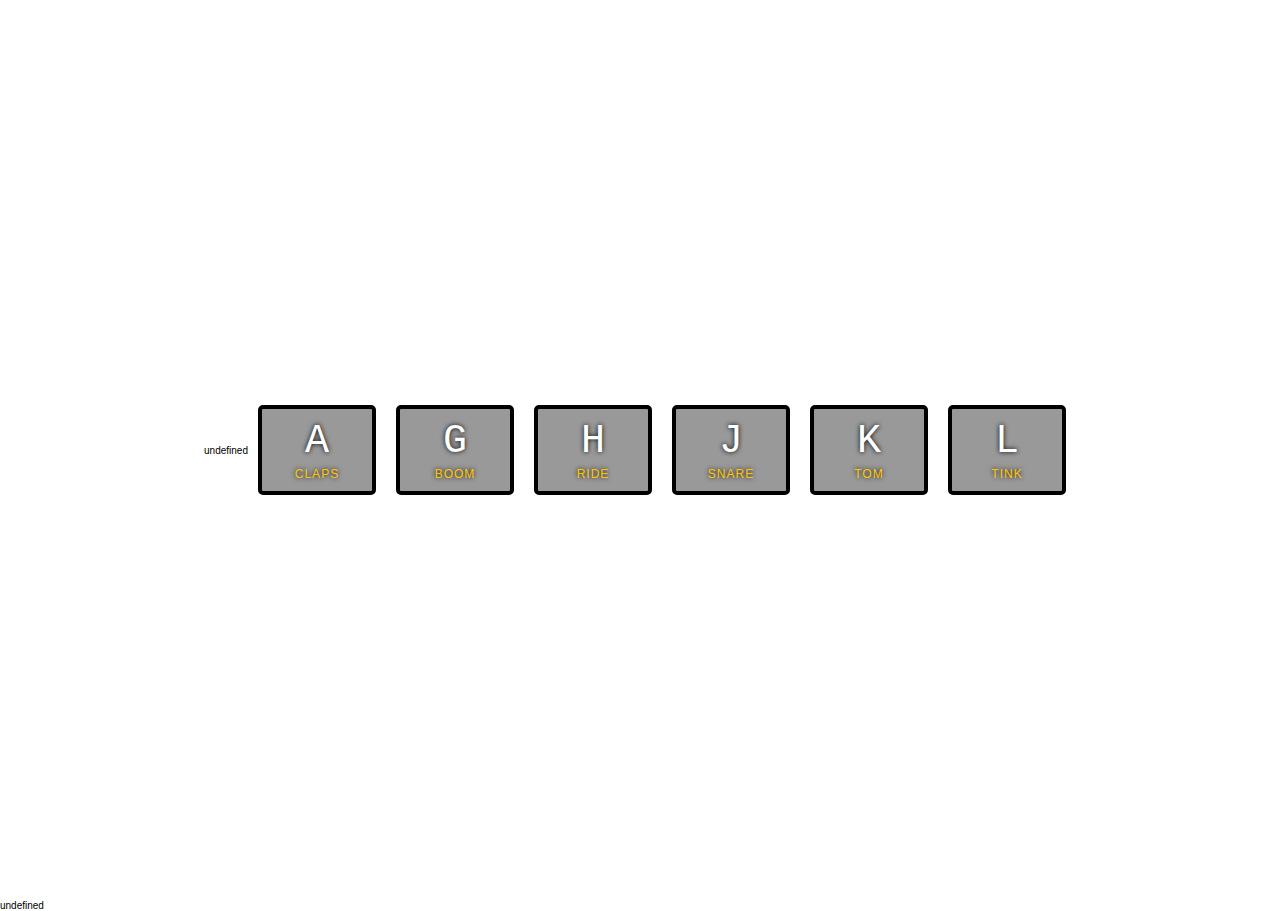
<file: 1-JavaScript Drum/index.html>
<!DOCTYPE html>
<html lang="en">
  <head>
    <meta charset="UTF-8">
    <title>JS Drum Kit</title>
    <!-- link ti app stylesheet -->
    <link rel="stylesheet" href="css/styles.css">
  </head>
  <body>

    <div id="keys" class="keys"></div>
    <div id="audio"></div>

    <!-- link ti app JavaScript file -->
    <script src="js/app.js"></script>
  </body>
</html>
</file>
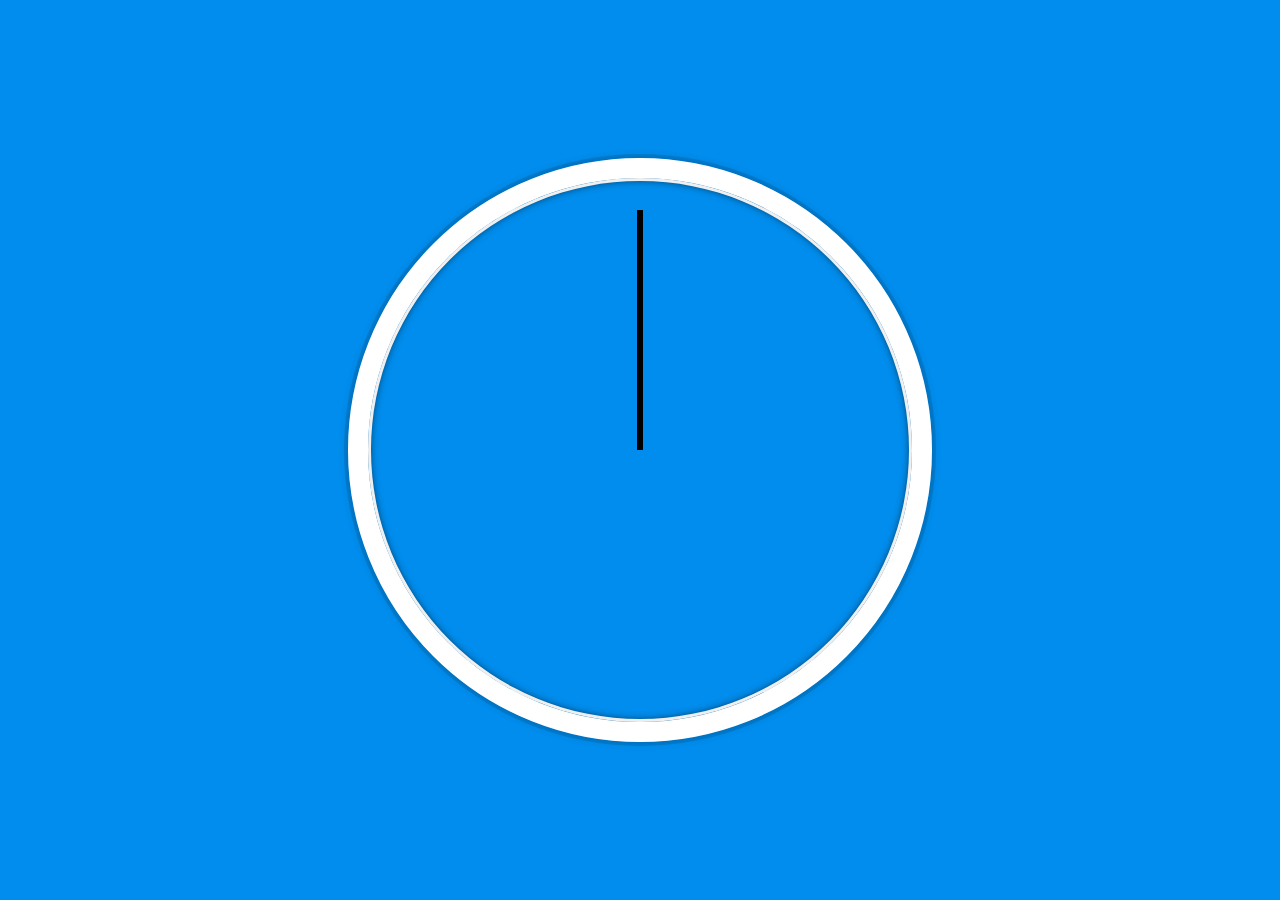
<file: 2-Js and css clock/index.html>
<!DOCTYPE html>
<html>
  <head>
    <meta charset="utf-8">
    <title>Clock</title>
    <link rel="stylesheet" href="css/styles.css">
  </head>
  <body>

    <div class="clock">
      <div class="clock-face">
        <div class="hand hour-hand"></div>
        <div class="hand min-hand"></div>
        <div class="hand second-hand"></div>
      </div>
    </div>

    <script src="js/app.js"></script>
  </body>
</html>
</file>
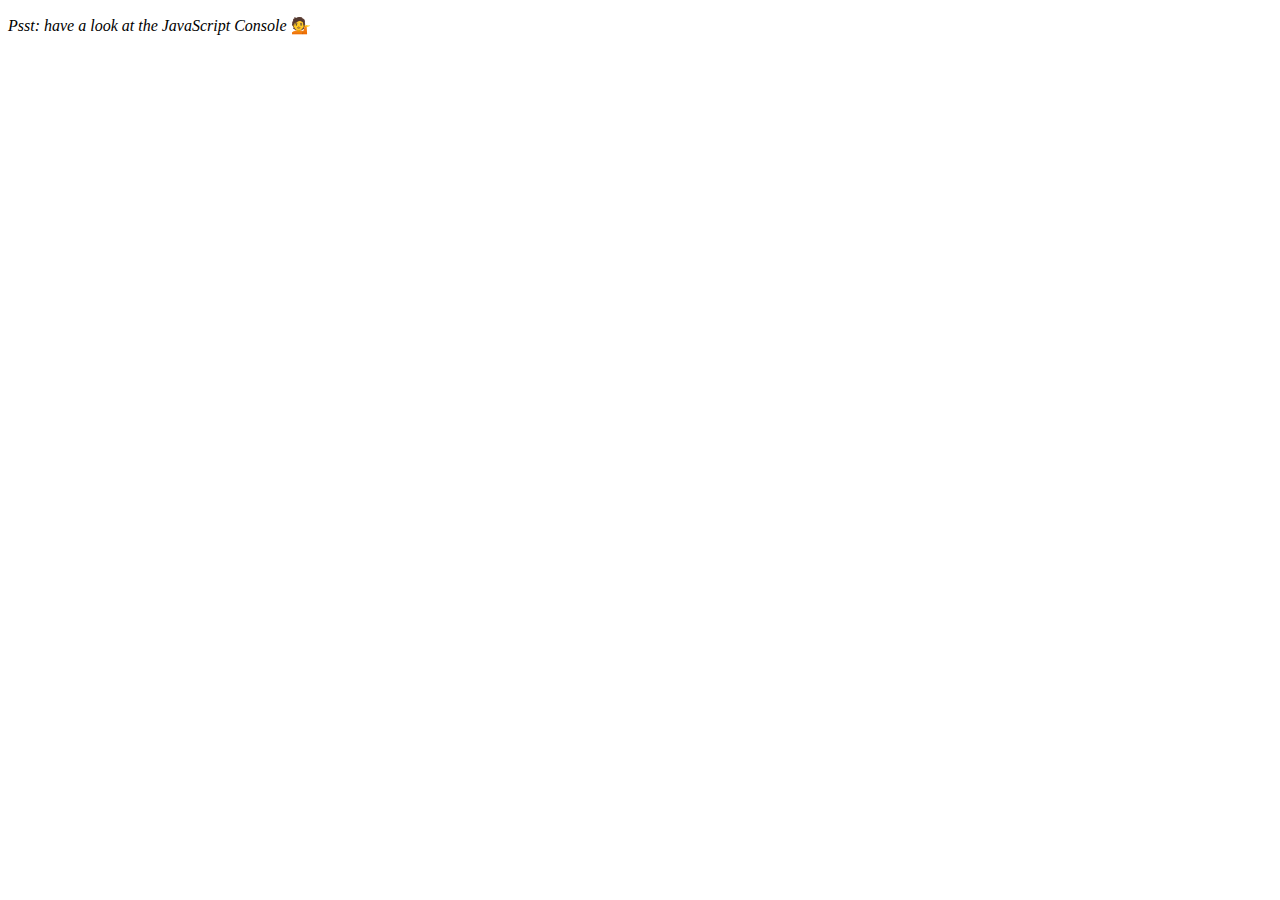
<file: 4-Array cardio day1/index.html>
<!DOCTYPE html>
<html>
  <head>
    <meta charset="utf-8">
    <title>Array Cardio</title>
  </head>
  <body>
    <p><em>Psst: have a look at the JavaScript Console</em> 💁</p>

    <script src="js/app.js"></script>
  </body>
</html>
</file>
<file: 1-JavaScript Drum/css/styles.css>
html {
  font-size: 10px;
  background: url(http://i.imgur.com/b9r5sEL.jpg) bottom center;
  background-size: cover;
}
body,html {
  margin: 0;
  padding: 0;
  font-family: sans-serif;
}

.keys {
  display: flex;
  flex: 1;
  min-height: 100vh;
  align-items: center;
  justify-content: center;
}

.key {
  border: .4rem solid black;
  border-radius: .5rem;
  margin: 1rem;
  font-size: 1.5rem;
  padding: 1rem .5rem;
  transition: all .07s ease;
  width: 10rem;
  text-align: center;
  color: white;
  background: rgba(0,0,0,0.4);
  text-shadow: 0 0 .5rem black;
}

.playing {
  transform: scale(1.1);
  border-color: #ffc600;
  box-shadow: 0 0 1rem #ffc600;
}

kbd {
  display: block;
  font-size: 4rem;
}

.sound {
  font-size: 1.2rem;
  text-transform: uppercase;
  letter-spacing: .1rem;
  color: #ffc600;
}
</file>
<file: 2-Js and css clock/css/styles.css>
html {
  background: #018DED url(http://unsplash.it/1500/1000?image=881&blur=50);
  background-size: cover;
  font-family:'helvetica neue';
  font-size: 16px;
  text-align: center;
}

body {
  font-size: 1rem;
  display: flex;
  flex: 1;
  min-height: 100vh;
  align-items: center;
  margin: 0;
}

.clock {
  width: 30rem;
  height: 30rem;
  border:20px solid white;
  border-radius:50%;
  margin:50px auto;
  position: relative;
  padding:2rem;
  box-shadow:
   0 0 0 4px rgba(0,0,0,0.1),
   inset 0 0 0 3px #EFEFEF,
   inset 0 0 10px black,
   0 0 10px rgba(0,0,0,0.2);
}
.clock-face {
  position: relative;
  width: 100%;
  height: 100%;
  transform: translateY(-3px); /* account for the height of the clock hands */
}
.hand {
  width:50%;
  height:6px;
  background:black;
  position: absolute;
  top:50%;
  transform-origin: 100%;
  transform: rotate(90deg);
  transition: all 0.05s;
  transition-timing-function: cubic-bezier(0.1, 2.7, 0.58, 1);
}
</file>
